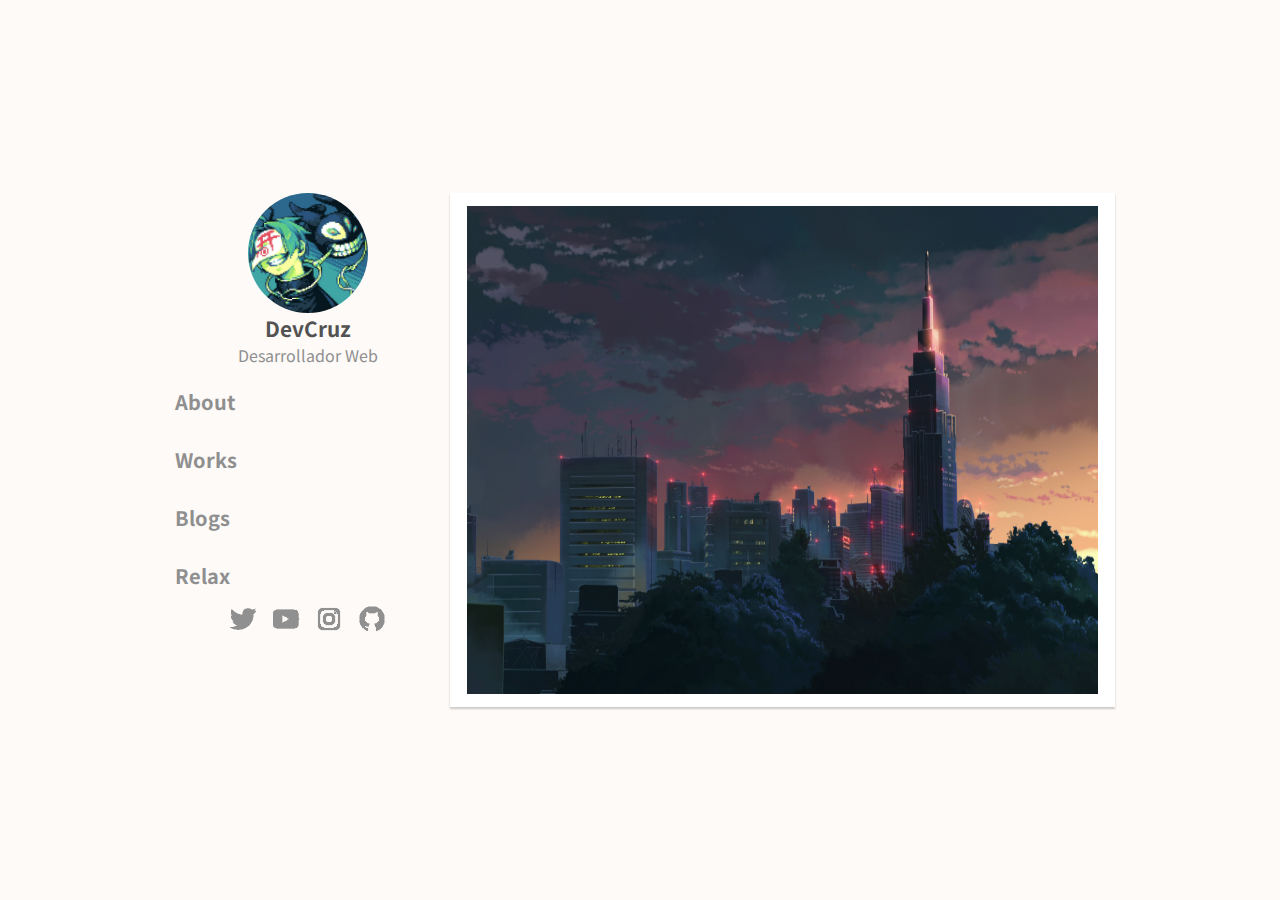
<file: index.html>
<!DOCTYPE html>
<html lang="es">

<head>
    <meta charset="UTF-8">
    <meta http-equiv="X-UA-Compatible" content="IE=edge">
    <meta name="viewport" content="width=device-width, initial-scale=1.0">
    <title>DevCruz - Abdiel Castillo Cruz</title>
    <!---ESTILOS CSS---->
    <LINK REL=StyleSheet HREF="css/estilo.css" TYPE="text/css" MEDIA=screen>
    <!--Fuentes--->
    <!--Roboto-->
    <link rel="preconnect" href="https://fonts.googleapis.com">
    <link rel="preconnect" href="https://fonts.gstatic.com" crossorigin>
    <link href="https://fonts.googleapis.com/css2?family=Roboto&display=swap" rel="stylesheet">
    <!---Naoto Sans JP--->
    <link rel="preconnect" href="https://fonts.googleapis.com">
    <link rel="preconnect" href="https://fonts.gstatic.com" crossorigin>
    <link href="https://fonts.googleapis.com/css2?family=Noto+Sans+JP:wght@300&family=Roboto:wght@300&display=swap"
        rel="stylesheet">
</head>

<body>
    <div class="grid-contenedor">
        <div class="grid-main">
            <div class="perfil">
                <a href="#">
                    <img src="img/img-perfil.jpg">
                </a>
                <h1>DevCruz</h1>
                <p>Desarrollador Web</p>
            </div>
            <div class="nav">
                <ul class="nav-box">
                    <div class="iteam1">
                        <a href="#">
                            About
                        </a>
                    </div>
                    <div class="iteam2">
                        <a href="#">
                            Works
                        </a>
                    </div>
                    <div class="iteam3">
                        <a href="#">
                            Blogs
                        </a>
                    </div>
                    <div class="iteam4">
                        <a href="#">
                            Relax
                        </a>
                    </div>
                </ul>
            </div>
            <div class="redes">
                <ul class="redes-box">
                    <div class="icon1">
                        <a href="https://twitter.com/A_CruZ_0">
                        <img src="img/icons/icons8-twitter-60.png">
                        </a>
                    </div>

                    <div class="icon2">
                        <a href="https://www.youtube.com/channel/UC5SplORpdw8LHfMeSpYAg6Q">
                            <img src="img/icons/icons8-youtube-play-50.png">
                        </a>
                    </div>

                    <div class="icon3">
                        <a href="https://www.instagram.com/abdiel_trash/?hl=es">
                            <img src="img/icons/icons8-instagram-48.png">
                        </a>
                    </div>

                    <div class="icon4">
                        <a href="https://github.com/CruZ69">
                            <img src="img/icons/icons8-github-48 (1).png">
                        </a>
                    </div>
                </ul>
            </div>
            <div class="portada">
                <div class="portada-box">
                    <img src="img/fondos/SAVE_20181219_114207.png">
                </div>
            </div>
        </div>

        <!--<footer>
            <p>The source code of this website is available <a href="https://github.com/CruZ69/Pagina-personal">here on GitHub</a></p>
        </footer>-->
    </div>
    
</body>

</html>
</file>
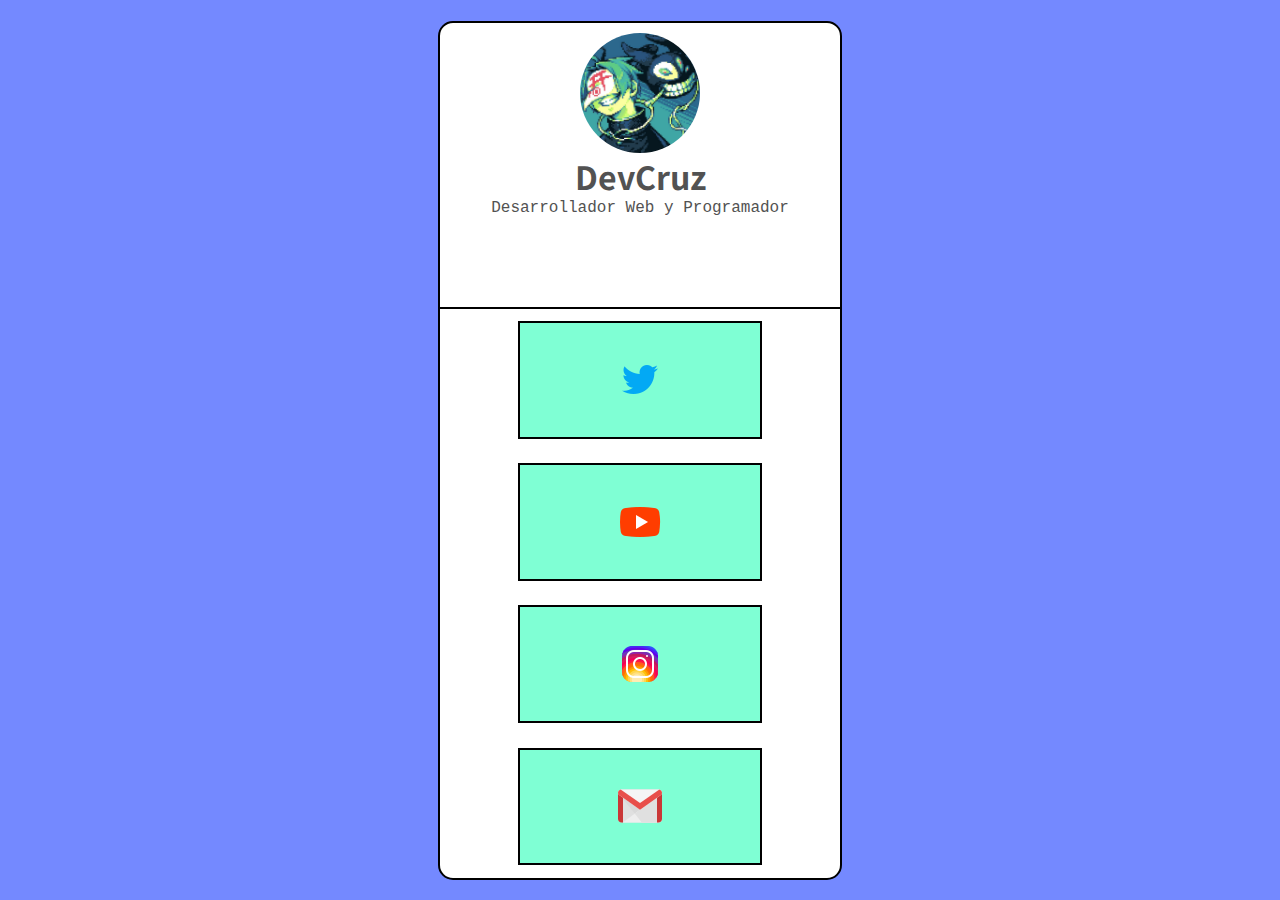
<file: redes.html>
<!DOCTYPE html>
<html lang="es">
<head>
    <meta charset="UTF-8">
    <meta http-equiv="X-UA-Compatible" content="IE=edge">
    <meta name="viewport" content="width=device-width, initial-scale=1.0">
    <title>DevCruz - Abdiel Castillo Cruz</title>
    <!---ESTILOS CSS---->
    <LINK REL=StyleSheet href="css/redes.css" TYPE="text/css" MEDIA=screen>
    <!--Fuentes--->
    <!--Roboto-->
    <link rel="preconnect" href="https://fonts.googleapis.com">
    <link rel="preconnect" href="https://fonts.gstatic.com" crossorigin>
    <link href="https://fonts.googleapis.com/css2?family=Roboto:wght@300&display=swap" rel="stylesheet">
    <!---Naoto Sans JP--->
    <link rel="preconnect" href="https://fonts.googleapis.com">
    <link rel="preconnect" href="https://fonts.gstatic.com" crossorigin>
    <link href="https://fonts.googleapis.com/css2?family=Noto+Sans+JP:wght@300&family=Roboto:wght@300&display=swap"
        rel="stylesheet">
</head>
<body>
    <div class="contenedor">
        <div class="grid-main">
            <div class="perfil">
                <a href="index.html">
                <img src="img/img-perfil.jpg">
                </a>
                <h1>DevCruz</h1>
                <p>Desarrollador Web y Programador</p>
            </div>
            <div class="item1">
                <a href="https://twitter.com/A_CruZ_0">
                    <img src="img/iconos/icons8-twitter-48.png">
                </a>
            </div> 

            <div class="item2">
                <a href="https://www.youtube.com/channel/UC5SplORpdw8LHfMeSpYAg6Q">
                    <img src="img/iconos/icons8-youtube-play-48.png">
                </a>
            </div>

            <div class="item3">
                <a href="https://www.instagram.com/abdiel_trash/?hl=es">
                    <img src="img/iconos/icons8-instagram-48.png">
                </a>
            </div>

            <div class="item4">
                <a href="https://mail.google.com/mail/u/0/#inbo">
                    <img src="img/iconos/icons8-gmail-48.png">
                </a>
            </div>
        </div>
    </div>
</body>
</html>
</file>
<file: css/estilo.css>
*{
    margin: 0;
    padding: 0;
    text-decoration: none;
}

body{
    background-color: rgb(253, 250, 247);
    color: rgb(143, 143, 143);
    font-family: 'Noto Sans JP', sans-serif; /***Roboto fonts***/
    font-size: 16px;
}
a{
    text-decoration: none;
}

.grid-contenedor{
    width: 100vw;
    height: 100vh;
    display: grid;
    grid-template-columns: auto 950px auto;
    grid-template-rows: auto 514px auto;
}

.grid-contenedor .grid-main{
    grid-column: 2/3;
    grid-row: 2/3;
    /*******/
    

    display: grid;
    grid-template-columns: 30% 70%;
    grid-template-rows: 35% 45% 20%;
    grid-template-areas: " perfil portada"
                         "nav    portada"
                         "redes  portada";
}

.grid-contenedor .grid-main .perfil{
    /**grid-column: 1/2;
    grid-row: 1/2;**/
    grid-area: perfil;
}
.grid-contenedor .grid-main .perfil a{
    text-decoration: none;
    display: flex;
    justify-content: center;
}
.grid-contenedor .grid-main .perfil a img{
    width: 7.5rem;
    height: 7.5rem;
    border-radius: 150px;
}
.grid-contenedor .grid-main .perfil h1{
    font-size: 1.3em;
    font-family: Noto Sans JP;
    color: #525252;
    text-align: center;
}
.grid-contenedor .grid-main .perfil p{
    font-size: 1em;
    text-align: center;
}

.grid-contenedor .grid-main .nav{
    /**grid-column: 1/2;
    grid-row: 2/3;**/
    grid-area: nav;
}
.grid-contenedor .grid-main .nav ul.nav-box{
    width: 100%;
    height: 100%;

    display: grid;
    grid-template-columns: 100%;
    grid-auto-rows: 25% 25% 25% 25%;
    grid-template-areas: "it1"
                         "it2"
                         "it3"
                         "it4";
}

.grid-contenedor .grid-main .nav ul.nav-box .iteam1{
    /**grid-column: 1/2;
    grid-row: 1/2;**/
    grid-area: it1;

    display: flex;
    align-items: center;
}
.grid-contenedor .grid-main .nav ul.nav-box .iteam1 a{
    margin-left: 0.5em;
    padding: 0.5em 0.5em
    font-family: 'Roboto', sans-serif;
    font-size: 1.25em;
    color: rgb(143, 143, 143);
    font-weight: bolder;
}
.grid-contenedor .grid-main .nav ul.nav-box .iteam1 a:hover{
    text-decoration: none;
    background-color: #21ce99;
    color: white;
}

.grid-contenedor .grid-main .nav ul.nav-box .iteam2{
    /**grid-column: 1/2;
    grid-row: 2/3;**/
    grid-area: it2;

    display: flex;
    align-items: center;
}
.grid-contenedor .grid-main .nav ul.nav-box .iteam2 a{
    margin-left: 0.5em;
    padding: 0.5em 0.5em
    font-family: 'Roboto', sans-serif;
    font-size: 1.25em;
    color: rgb(143, 143, 143);
    font-weight: bolder;
}
.grid-contenedor .grid-main .nav ul.nav-box .iteam2 a:hover{
    text-decoration: none;
    background-color: #21ce99;
    color: white;
}


.grid-contenedor .grid-main .nav ul.nav-box .iteam3{
    /**grid-column: 1/2;
    grid-row: 3/4;**/
    grid-area: it3;

    display: flex;
    align-items: center;
}
.grid-contenedor .grid-main .nav ul.nav-box .iteam3 a{
    margin-left: 0.5em;
    padding: 0.5em 0.5em
    font-family: 'Roboto', sans-serif;
    font-size: 1.25em;
    color: rgb(143, 143, 143);
    font-weight: bolder;
}
.grid-contenedor .grid-main .nav ul.nav-box .iteam3 a:hover{
    text-decoration: none;
    background-color: #21ce99;
    color: white;
}

.grid-contenedor .grid-main .nav ul.nav-box .iteam4{
    /**grid-column: 1/2;
    grid-row: 4/5;**/
    grid-area: it4;

    display: flex;
    align-items: center;
}
.grid-contenedor .grid-main .nav ul.nav-box .iteam4 a{
    margin-left: 0.5em;
    padding: 0.5em 0.5em
    font-family: 'Roboto', sans-serif;
    font-size: 1.25em;
    color: rgb(143, 143, 143);
    font-weight: bolder;
}
.grid-contenedor .grid-main .nav ul.nav-box .iteam4 a:hover{
    text-decoration: none;
    background-color: #21ce99;
    color: white;
}


.grid-contenedor .grid-main .redes{
    /**grid-column: 1/2;
    grid-row: 3/4;**/
    grid-area: redes;
    display: flex;
    justify-content: center;
}
.grid-contenedor .grid-main .redes ul.redes-box{
    width: 60%;
    height: 100%;

    display: grid;
    grid-template-columns: 25% 25% 25% 25%;
    grid-auto-rows: 100%;
}

.grid-contenedor .grid-main .redes ul.redes-box .icon1{
    grid-column: 1/2;
    grid-row: 1/2;
    display: flex;
    justify-content: center;
    
}
.grid-contenedor .grid-main .redes ul.redes-box .icon1 a img{
    height: 1.875rem;
    width: 1.875rem;
}

.grid-contenedor .grid-main .redes ul.redes-box .icon2{
    grid-column: 2/3;
    grid-row: 1/2;
    display: flex;
    justify-content: center;
    
}
.grid-contenedor .grid-main .redes ul.redes-box .icon2 a img{
    height: 1.875rem;
    width: 1.875rem;
}

.grid-contenedor .grid-main .redes ul.redes-box .icon3{
    grid-column: 3/4;
    grid-row: 1/2;
    display: flex;
    justify-content: center;
    
}
.grid-contenedor .grid-main .redes ul.redes-box .icon3 a img{
    height: 1.875rem;
    width: 1.875rem;
}

.grid-contenedor .grid-main .redes ul.redes-box .icon4{
    grid-column: 4/5;
    grid-row: 1/2;
    display: flex;
    justify-content: center;
    
}
.grid-contenedor .grid-main .redes ul.redes-box .icon4 a img{
    height: 1.875rem;
    width: 1.875rem;
}

.grid-contenedor .grid-main .portada{
    /**grid-column: 2/3;
    grid-row: 1/4;***/
    grid-area: portada;

    background-color: white;
    box-shadow: 0 2px 2px 0px rgb(0 0 0 / 20%);
}
.grid-contenedor .grid-main .portada .portada-box{
    width: 100%;
    height: 100%;
    display: flex;
    align-items:center;
    justify-content: center;
}
.grid-contenedor .grid-main .portada .portada-box img{
    width: 95%;
    height: 95%;
}


/***.grid-contenedor footer{
    grid-column: 2/3;
    grid-row: 3/4;
    grid-area: footer;

    display: flex;
    justify-content: center;
}
.grid-contenedor footer p{
    margin-top: 10px;
    font-size: 0.85rem;
}
.grid-contenedor footer p a{
    color: #6C7BEC;
}****/


@media (max-width: 576px){
        body{
            font-size: 14px;
        }

        .grid-contenedor{
            height: 100vh;
            width: 100vw;     
            display: grid;
            grid-template-columns: 100%;
            grid-template-rows: 100%;  
            grid-template-areas: "contenedor";    
        }

        .grid-contenedor .grid-main{

            grid-area: contenedor;
            display: grid;
            grid-template-columns: 100%;
            grid-template-rows: 30% 10%  5% 50% 5%;
            grid-template-areas: "perfil"
                                 "nav"
                                 "redes "
                                 "portada"
                                 "footer";
        }

        .grid-contenedor .grid-main .perfil{
            grid-area: perfil;
            grid-area: perfil;
            margin-top: 20px;
            display: inline-block;
            align-content: center;
        }
        

        .grid-contenedor .grid-main .nav{
            /**grid-column: 1/2;
            grid-row: 2/3;**/
            
            display: flex;
            justify-content: center;
        }
        .grid-contenedor .grid-main .nav ul.nav-box{
            width: 70%;
            height: 100%;
        
            display: grid;
            grid-template-columns: 25% 25% 25% 25%;
            grid-template-rows: 100%;
            grid-template-areas: "it1 it2 it3 it4";

}

.grid-contenedor .grid-main .nav ul.nav-box .iteam1{
    /**grid-column: 1/2;
    grid-row: 1/2;**/
    grid-area: it1;

    display: flex;
    align-items: center;
    justify-content: center;
}
.grid-contenedor .grid-main .nav ul.nav-box .iteam2{
    /**grid-column: 1/2;
    grid-row: 1/2;**/
    grid-area: it2;

    display: flex;
    align-items: center;
    justify-content: center;
}
.grid-contenedor .grid-main .nav ul.nav-box .iteam3{
    /**grid-column: 1/2;
    grid-row: 1/2;**/
    grid-area: it3;

    display: flex;
    align-items: center;
    justify-content: center;
}
.grid-contenedor .grid-main .nav ul.nav-box .iteam4{
    /**grid-column: 1/2;
    grid-row: 1/2;**/
    grid-area: it4;

    display: flex;
    align-items: center;
    justify-content: center;
}


.grid-contenedor .grid-main .redes{
    /**grid-column: 1/2;
    grid-row: 3/4;**/
    grid-area: redes;
    display: flex;
    justify-content: center;
}
.grid-contenedor .grid-main .redes ul.redes-box{
    width: 60%;
    height: 100%;

    display: grid;
    grid-template-columns: 25% 25% 25% 25%;
    grid-auto-rows: 100%;
}
</file>
<file: css/redes.css>
*{
    margin: 0;
    padding: 0;
}

body{
    background-color: rgb(116, 137, 255);
    color: #525252;
    font-family: 'Noto Sans JP'; /***Noto Sans fonts***/
}
a{
    text-decoration: none;
}

.contenedor{
    display: flex;
    justify-content: center;
    align-items: center;
    height: 100vh;
}

.contenedor .grid-main{
    width: 400px;
    height: 95%;
    border: solid 2px black;
    border-radius: 15px;
    background-color: white;

    display: grid;
    grid-template-columns: 1fr;
    grid-template-rows: repeat(5,auto);
    grid-template-areas: "perfil"
                        "btn1"
                        "btn2"
                        "btn3"
                        "btn4";
}

.contenedor .grid-main .perfil{
    border-bottom: solid 2px black;
    grid-area: perfil;
}
.contenedor .grid-main .perfil a{
    text-decoration: none;
    width: 100%;
    display: flex;
    justify-content: center;
    margin-top: 10px;
}
.contenedor .grid-main .perfil a img{
    width:120px;
    height:120px;
    border-radius:150px;
}
.contenedor .grid-main .perfil  h1{
    text-align: center;
}
.contenedor .grid-main .perfil  p{
    text-align: center;
    font-family: 'Courier New', Courier, monospace;
}


.contenedor .grid-main .item1{
    grid-area: btn1;
    display: flex;
    align-items: center;
    justify-content: center;
}
.contenedor .grid-main .item1 a{ 
    width: 60%;
    height: 80%;
    border: solid 2px black;
    display: flex;
    justify-content: center;
    align-items: center;
    background-color: aquamarine;
}

.contenedor .grid-main .item2{
    grid-area: btn2;
    display: flex;
    align-items: center;
    justify-content: center;
}
.contenedor .grid-main .item2 a{ 
    width: 60%;
    height: 80%;
    border: solid 2px black;
    display: flex;
    justify-content: center;
    align-items: center;
    background-color: aquamarine;
}

.contenedor .grid-main .item3{
    grid-area: btn3;
    display: flex;
    align-items: center;
    justify-content: center;

}
.contenedor .grid-main .item3 a{ 
    width: 60%;
    height: 80%;
    border: solid 2px black;
    display: flex;
    justify-content: center;
    align-items: center;
    background-color: aquamarine;
}

.contenedor .grid-main .item4{
    grid-area: btn4;
    display: flex;
    align-items: center;
    justify-content: center;
}
.contenedor .grid-main .item4 a{ 
    width: 60%;
    height: 80%;
    border: solid 2px black;
    display: flex;
    justify-content: center;
    align-items: center;
    background-color: aquamarine;
}
</file>
